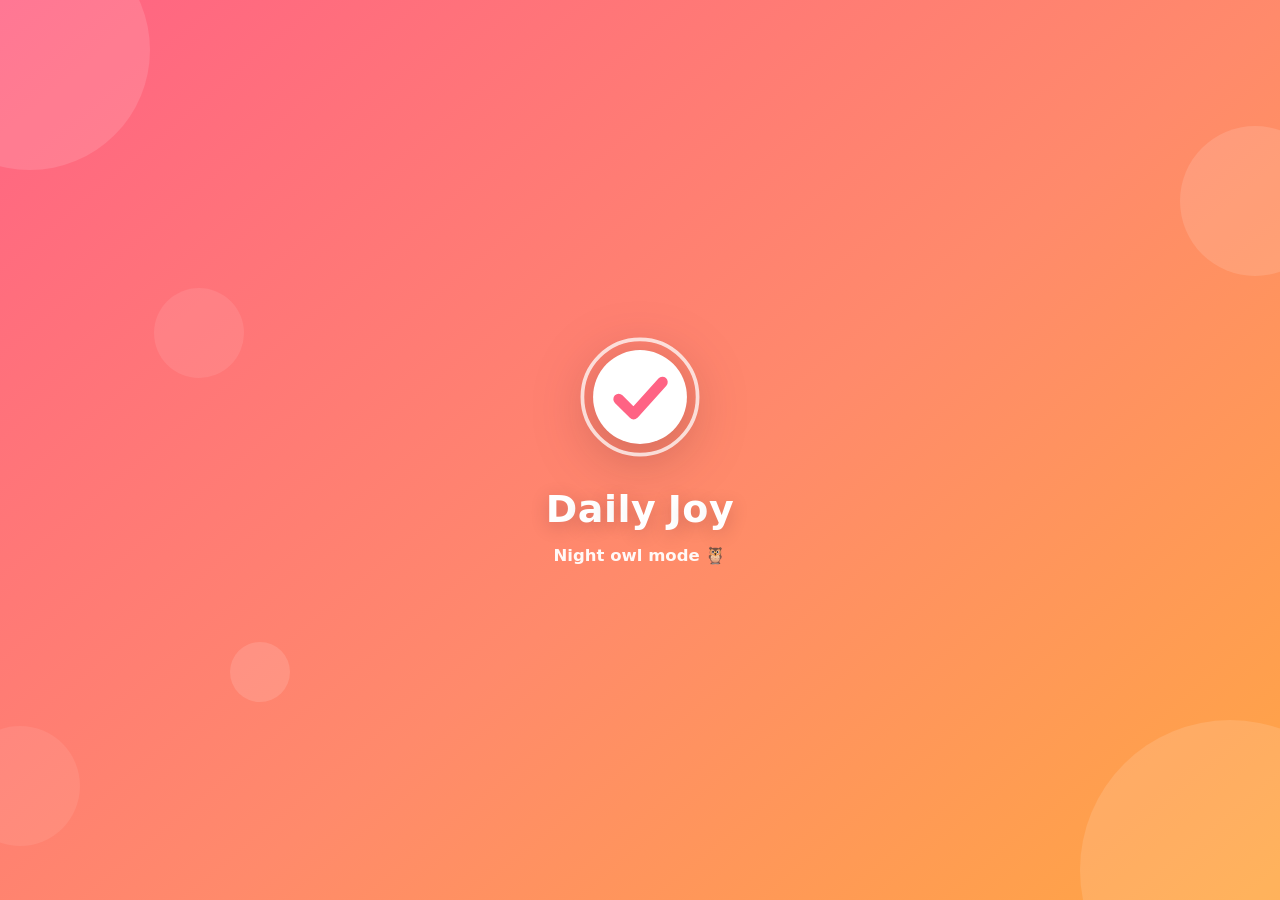
<file: index.html>
<!doctype html>
<html lang="en">
<head>
<meta charset="utf-8">
<meta name="viewport" content="width=device-width, initial-scale=1, maximum-scale=1, user-scalable=no, viewport-fit=cover">
<meta name="theme-color" content="#ff6f7d">
<meta name="apple-mobile-web-app-capable" content="yes">
<meta name="mobile-web-app-capable" content="yes">
<meta name="apple-mobile-web-app-status-bar-style" content="black-translucent">
<meta name="apple-mobile-web-app-title" content="Daily Joy">
<meta name="description" content="A cheerful little planner for your daily tasks.">
<link rel="manifest" href="manifest.webmanifest">
<link rel="apple-touch-icon" href="icons/apple-touch-icon.png">
<link rel="icon" type="image/png" href="icons/icon-192.png">
<link rel="stylesheet" href="styles.css">
<title>Daily Joy</title>
<script>
  // Apply the saved theme before anything paints (no flash of the wrong theme).
  (function () {
    var t = null;
    try { t = localStorage.getItem('dailyjoy.theme'); } catch (e) {}
    if (t !== 'light' && t !== 'dark') t = matchMedia('(prefers-color-scheme: dark)').matches ? 'dark' : 'light';
    document.documentElement.dataset.theme = t;
  })();
</script>
</head>
<body>
<div id="splash" class="splash" aria-hidden="true">
  <div class="sp-bubbles"><i></i><i></i><i></i><i></i><i></i><i></i></div>
  <div class="sp-float">
    <span style="--x:8%;--d:.1s;--r:-25deg">✨</span><span style="--x:24%;--d:.5s;--r:20deg">🎈</span>
    <span style="--x:42%;--d:.25s;--r:-15deg">⭐</span><span style="--x:60%;--d:.65s;--r:25deg">🎊</span>
    <span style="--x:76%;--d:.15s;--r:-20deg">💖</span><span style="--x:90%;--d:.45s;--r:15deg">🎉</span>
  </div>
  <div class="sp-center">
    <div class="sp-logo">
      <div class="sp-burst">
        <i style="--a:0deg;--c:#fff"></i><i style="--a:36deg;--c:#ffe066"></i><i style="--a:72deg;--c:#7cf3c8"></i>
        <i style="--a:108deg;--c:#9ad8ff"></i><i style="--a:144deg;--c:#ffd1e8"></i><i style="--a:180deg;--c:#fff"></i>
        <i style="--a:216deg;--c:#ffe066"></i><i style="--a:252deg;--c:#7cf3c8"></i><i style="--a:288deg;--c:#9ad8ff"></i>
        <i style="--a:324deg;--c:#ffd1e8"></i>
      </div>
      <svg viewBox="-10 -10 120 120">
        <circle class="sp-ring" cx="50" cy="50" r="54"/>
        <circle class="sp-disc" cx="50" cy="50" r="44"/>
        <path class="sp-check" d="M30 52 l14 14 l27 -30"/>
      </svg>
    </div>
    <div class="sp-name"><span style="--i:0">D</span><span style="--i:1">a</span><span style="--i:2">i</span><span style="--i:3">l</span><span style="--i:4">y</span><span class="sp-gap"></span><span style="--i:6">J</span><span style="--i:7">o</span><span style="--i:8">y</span></div>
    <div class="sp-tag" id="spTag">Let’s make today awesome ✨</div>
  </div>
</div>
<script>
  // A greeting that fits the time of day, then a safety net in case app.js never loads.
  (function () {
    var h = new Date().getHours(), lines;
    if (h < 5) lines = ['Night owl mode 🦉', 'Small steps, big joy 🌙'];
    else if (h < 12) lines = ['Rise and shine! ☀️', 'Good morning, superstar 🌟', 'Fresh day, fresh wins 🌱'];
    else if (h < 17) lines = ['Keep the good vibes going 🌤', 'You’re on a roll! 🚀', 'Halfway to awesome 💪'];
    else if (h < 21) lines = ['Let’s finish strong 🌆', 'Evening wins count too ✨'];
    else lines = ['Winding down with a smile 🌙', 'Small steps, big joy 💖'];
    var el = document.getElementById('spTag'); if (el) el.textContent = lines[Math.floor(Math.random() * lines.length)];
    setTimeout(function () { var s = document.getElementById('splash'); if (s) s.remove(); }, 5000);
  })();
</script>
<div class="app" id="app">
  <header class="hero">
    <div class="topbar">
      <div class="brand"><span class="logo" aria-hidden="true">✓</span>Daily Joy</div>
      <div class="top-actions">
        <button type="button" id="themeBtn" class="icon-btn" aria-label="Switch theme"></button>
        <button type="button" id="menuBtn" class="icon-btn" aria-label="More options">•••</button>
      </div>
    </div>

    <div class="hero-main">
      <div class="hero-text">
        <div id="greet" class="greet"></div>
        <h1 id="title"></h1>
        <div id="sub" class="sub"></div>
        <div id="streak" class="streak" hidden></div>
      </div>
      <div class="ring" aria-hidden="true">
        <svg viewBox="0 0 84 84" width="84" height="84">
          <circle class="track" cx="42" cy="42" r="35" fill="none" stroke-width="8"/>
          <circle id="ringBar" class="bar" cx="42" cy="42" r="35" fill="none" stroke-width="8" stroke-linecap="round"/>
        </svg>
        <div id="ringLabel" class="ring-label"></div>
      </div>
    </div>

    <nav class="week" aria-label="Choose a day">
      <button type="button" id="prevWeek" class="week-arrow" aria-label="Previous week">‹</button>
      <div id="days" class="days"></div>
      <button type="button" id="nextWeek" class="week-arrow" aria-label="Next week">›</button>
    </nav>
  </header>

  <main id="main">
    <div id="installHint" class="hint" hidden>
      <span class="hint-emoji">📲</span>
      <div class="hint-text"><b>Put Daily Joy on your Home Screen</b><br>Tap <b>Share</b> <span class="share-ico">⬆︎</span> then <b>Add to Home Screen</b>.</div>
      <button type="button" id="hintClose" class="hint-close" aria-label="Dismiss">✕</button>
    </div>

    <form id="addForm" class="add-card" autocomplete="off">
      <div class="add-row">
        <span class="spark" aria-hidden="true">✨</span>
        <input id="newTitle" type="text" placeholder="Add a task… “Gym at 6pm”" enterkeyhint="done" aria-label="New task">
        <button type="button" id="micBtn" class="mic-btn" aria-label="Add by voice">🎤</button>
        <button type="submit" class="add-btn" aria-label="Add task">+</button>
      </div>
      <div class="add-chips">
        <button type="button" id="catChip" class="chip"></button>
        <button type="button" id="prioChip" class="chip"></button>
        <button type="button" id="repChip" class="chip"></button>
        <label class="chip" id="timeChip"><span id="timeLabel"></span><input type="time" id="newTime" class="native-overlay" aria-label="Time"></label>
        <button type="button" id="timeClear" class="chip chip-x" aria-label="Clear time" hidden>✕</button>
      </div>
    </form>

    <div id="banner" class="banner" hidden>
      <span id="bannerText"></span>
      <button type="button" id="bannerBtn" class="btn primary small">Bring to today ☀️</button>
    </div>

    <div class="filters" role="tablist">
      <button type="button" data-f="all" role="tab">All<span class="n" id="nAll"></span></button>
      <button type="button" data-f="todo" role="tab">To do<span class="n" id="nTodo"></span></button>
      <button type="button" data-f="done" role="tab">Done<span class="n" id="nDone"></span></button>
    </div>
    <div id="cats" class="cats"></div>

    <section id="list" class="list" aria-live="polite"></section>
    <div id="empty" class="empty" hidden></div>

    <div class="quote">
      <div class="quote-h">💡 Daily spark</div>
      <div id="quote"></div>
    </div>
  </main>
</div>

<button type="button" id="fabMic" class="fab-mic show" aria-label="Add by voice">🎤</button>
<div id="toast" class="toast" role="status"></div>
<div id="offlineBar" class="update-bar offline-bar" role="status" hidden><span>📶 <b>No internet connection.</b> To use Smart add and for a better experience, connect to Wi-Fi or cellular data.</span><button type="button" id="offlineClose" class="hint-close" aria-label="Dismiss">✕</button></div>
<div id="updateBar" class="update-bar" role="status" hidden><span>✨ A new version is ready</span><button type="button" id="updateBtn" class="btn primary small">Refresh</button></div>
<canvas id="fx" aria-hidden="true"></canvas>
<div id="alarm" class="alarm" role="alertdialog" aria-live="assertive" hidden></div>
<div id="backdrop" class="backdrop" hidden></div>
<div id="sheet" class="sheet" role="dialog" aria-modal="true" hidden></div>
<input type="file" id="importFile" accept=".json,application/json" hidden>

<script src="app.js"></script>
</body>
</html>
</file>
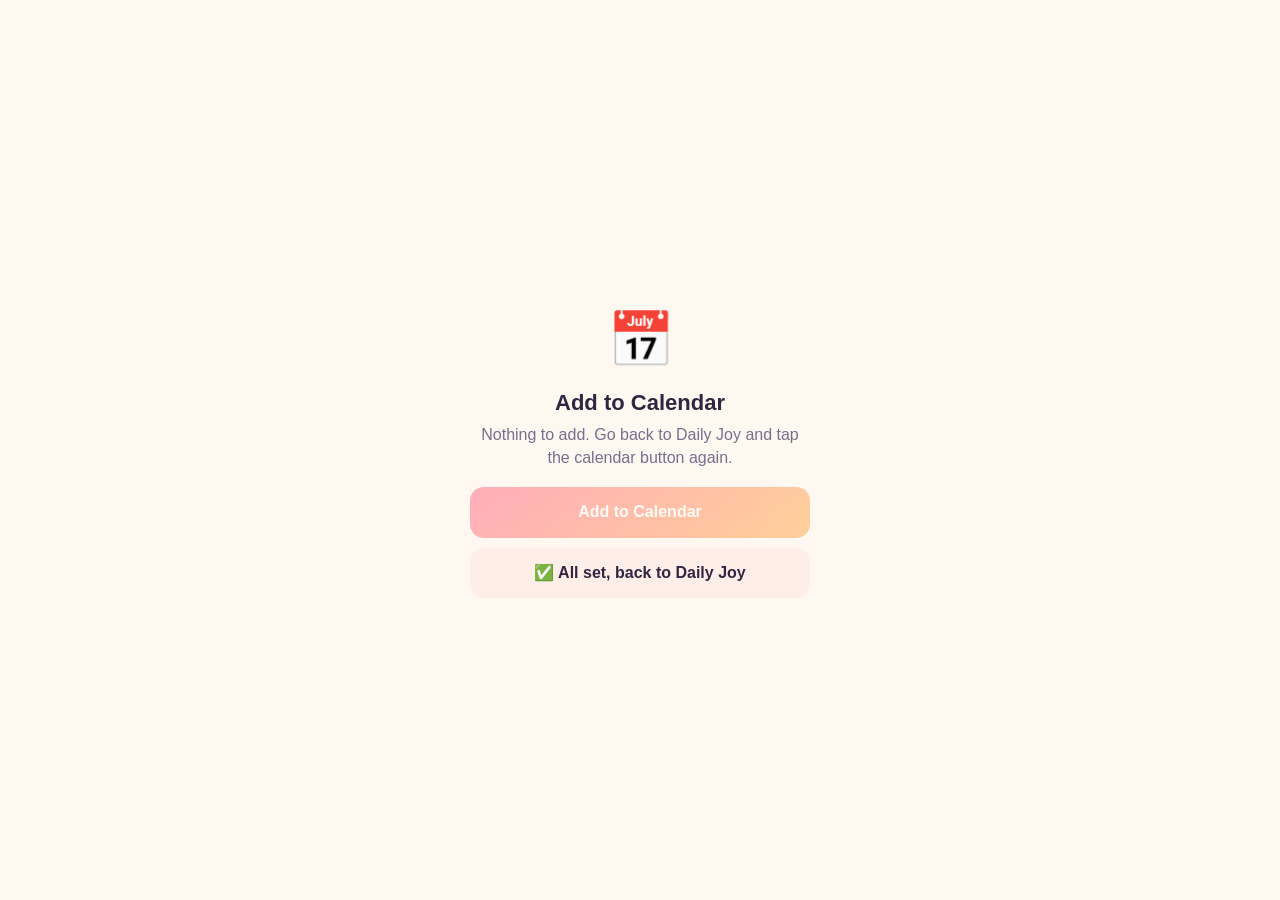
<file: cal.html>
<!doctype html>
<html lang="en">
<head>
<meta charset="utf-8">
<meta name="viewport" content="width=device-width, initial-scale=1">
<title>Add to Calendar · Daily Joy</title>
<style>
  html, body { background: #fff8f0; color: #312642; }
  body { margin: 0; min-height: 100vh; display: flex; align-items: center; justify-content: center; text-align: center;
         font: 16px/1.4 -apple-system, BlinkMacSystemFont, "Segoe UI", sans-serif; padding: 24px; box-sizing: border-box; }
  .card { max-width: 340px; width: 100%; }
  .big { font-size: 54px; }
  h1 { font-size: 22px; margin: 10px 0 6px; }
  p { color: #7a6e8e; margin: 0 0 18px; }
  button { font: inherit; font-weight: 800; color: #fff; border: 0; border-radius: 14px; padding: 14px 22px; width: 100%;
           background: linear-gradient(140deg, #ff6384, #ffa743); }
  button:disabled { opacity: .5; }
  button.ghost { background: transparent; color: #7a6e8e; border: 1.5px solid #e6d8cc; }
  button.close { margin-top: 10px; background: #ffede8; color: #312642; }
  [hidden] { display: none !important; }
  @media (prefers-color-scheme: dark) { html, body { background: #151322; color: #f1edfb; } p { color: #aaa2c6; } }
</style>
</head>
<body>
<div class="card">
  <div class="big" id="big">📅</div>
  <h1 id="h">Add to Calendar</h1>
  <p id="p">Tap the button below to add this reminder.</p>
  <button type="button" id="go">Add to Calendar</button>
  <button type="button" id="close" class="close">✅ All set, back to Daily Joy</button>
</div>
<script>
/* Daily Joy opens this page in Safari (the Home Screen app can't hand a calendar file to Safari itself).
   The event travels in the address: cal.html#d=<calendar text>. The button is shown straight away,
   and the calendar file only opens when you tap it. */
(function () {
  var p = document.getElementById('p'), go = document.getElementById('go');
  var m = /[#&]d=([^&]*)/.exec(location.hash), ics = '';
  try { ics = m ? decodeURIComponent(m[1]) : ''; } catch (e) {}
  if (ics.indexOf('BEGIN:VCALENDAR') !== 0) {
    p.textContent = 'Nothing to add. Go back to Daily Joy and tap the calendar button again.';
    go.disabled = true;
    return;
  }

  // Helper that serves the file with the right type (installed by Daily Joy on first use).
  if ('serviceWorker' in navigator) navigator.serviceWorker.register('sw.js').catch(function () {});

  // Remember the tap across a reload (iOS often reloads this page after the Calendar screen closes).
  var KEY = 'dailyjoy.calTapped';
  function wasTapped() { try { return sessionStorage.getItem(KEY) === location.hash; } catch (e) { return false; } }
  function showDone() {
    document.getElementById('h').textContent = 'All set! ✅';
    document.getElementById('big').textContent = '🎉';
    p.textContent = 'If you tapped Add, the reminder is in your Calendar. Tap the button below to go back.';
    go.textContent = 'Add it again'; go.className = 'ghost';
    var c = document.getElementById('close');
    c.parentNode.insertBefore(c, go); // put "All set" first
  }
  function back() { if (wasTapped()) showDone(); }
  document.addEventListener('visibilitychange', function () { if (!document.hidden) back(); });
  window.addEventListener('pageshow', back);
  back();

  document.getElementById('close').onclick = function () {
    try { sessionStorage.removeItem(KEY); } catch (e) {}
    window.close(); // works when this page was opened as its own window
    // If it's still here, go back to the app's main screen in this same view.
    setTimeout(function () { location.replace('./'); }, 250);
  };

  go.onclick = function () {
    try { sessionStorage.setItem(KEY, location.hash); } catch (e) {}
    if (navigator.serviceWorker && navigator.serviceWorker.controller) {
      location.href = 'reminder.ics?d=' + encodeURIComponent(ics);
    } else {
      // Helper not active yet: open the file directly as a calendar attachment.
      location.href = URL.createObjectURL(new Blob([ics], { type: 'text/calendar' }));
    }
  };
})();
</script>
</body>
</html>
</file>
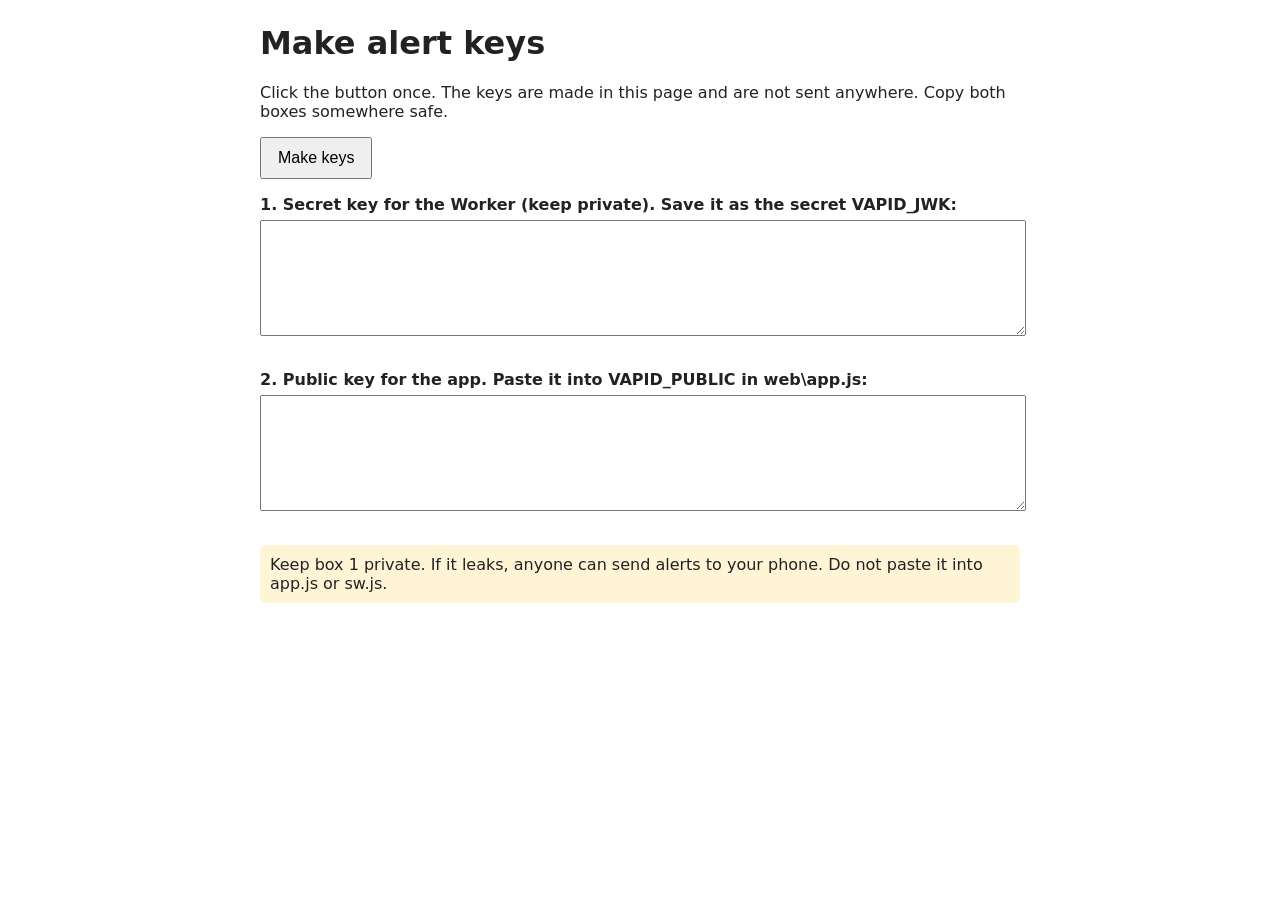
<file: push-server/make-keys.html>
<!doctype html>
<html lang="en">
<head>
<meta charset="utf-8">
<meta name="viewport" content="width=device-width, initial-scale=1">
<title>Daily Joy - make alert keys</title>
<style>
  body { font-family: system-ui, Segoe UI, sans-serif; max-width: 760px; margin: 24px auto; padding: 0 16px; color: #222; }
  button { padding: 10px 16px; font-size: 16px; cursor: pointer; }
  textarea { width: 100%; height: 110px; font-family: Consolas, monospace; font-size: 13px; margin: 6px 0 14px; }
  label { font-weight: 600; }
  .warn { background: #fff4d6; padding: 10px; border-radius: 6px; }
</style>
</head>
<body>
<h1>Make alert keys</h1>
<p>Click the button once. The keys are made in this page and are not sent anywhere. Copy both boxes somewhere safe.</p>
<button id="make">Make keys</button>

<p><label>1. Secret key for the Worker (keep private). Save it as the secret <b>VAPID_JWK</b>:</label>
<textarea id="priv" readonly></textarea></p>

<p><label>2. Public key for the app. Paste it into <b>VAPID_PUBLIC</b> in web\app.js:</label>
<textarea id="pub" readonly></textarea></p>

<p class="warn">Keep box 1 private. If it leaks, anyone can send alerts to your phone. Do not paste it into app.js or sw.js.</p>

<script>
document.getElementById('make').onclick = async function () {
  const kp = await crypto.subtle.generateKey({ name: 'ECDSA', namedCurve: 'P-256' }, true, ['sign', 'verify']);
  const jwk = await crypto.subtle.exportKey('jwk', kp.privateKey);
  const raw = new Uint8Array(await crypto.subtle.exportKey('raw', kp.publicKey)); // 04 || x || y
  const b64u = function (bytes) { let s = ''; for (const b of bytes) s += String.fromCharCode(b); return btoa(s).replace(/\+/g, '-').replace(/\//g, '_').replace(/=+$/, ''); };
  document.getElementById('priv').value = JSON.stringify({ kty: jwk.kty, crv: jwk.crv, x: jwk.x, y: jwk.y, d: jwk.d });
  document.getElementById('pub').value = b64u(raw);
};
</script>
</body>
</html>
</file>
<file: styles.css>
/* Daily Joy — mobile-first styles. Palettes match the desktop app. */
:root {
  --bg: #fff8f0;
  --card: #ffffff;
  --card-2: #fffaf6;
  --text: #312642;
  --sub: #7a6e8e;
  --faint: #bab0c4;
  --border: #f3e5dc;
  --accent: #ff6384;
  --accent2: #ffa743;
  --soft: #ffede8;
  --banner-bg: #fff1cc;
  --banner-fg: #8c5a00;
  --success: #22c55e;
  --danger: #ef4444;
  --hero: linear-gradient(140deg, #ff6384 0%, #ff8a6b 55%, #ffa743 100%);
  --hero-text: #ffffff;
  --shadow: 0 6px 20px rgba(120, 60, 40, .08);
  --shadow-lg: 0 18px 50px rgba(80, 30, 30, .22);
  --radius: 18px;
  color-scheme: light;
}
html[data-theme="dark"] {
  --bg: #151322;
  --card: #26223a;
  --card-2: #2e2a46;
  --text: #f1edfb;
  --sub: #aaa2c6;
  --faint: #6a6388;
  --border: #353050;
  --accent: #ff79a3;
  --accent2: #b08cff;
  --soft: #322c4c;
  --banner-bg: #403216;
  --banner-fg: #ffd36e;
  --success: #34d399;
  --danger: #f87171;
  --hero: linear-gradient(140deg, #3a2160 0%, #5b2a6e 50%, #8a3a6e 100%);
  --hero-text: #f8f4ff;
  --shadow: 0 6px 20px rgba(0, 0, 0, .25);
  --shadow-lg: 0 18px 50px rgba(0, 0, 0, .5);
  color-scheme: dark;
}

* { box-sizing: border-box; -webkit-tap-highlight-color: transparent; }
[hidden] { display: none !important; }
html, body { margin: 0; padding: 0; }
html { overscroll-behavior: none; touch-action: pan-x pan-y; }   /* scrolling only: no pinch zoom, no double-tap zoom */
/* hide the scroll bar everywhere (scrolling still works) */
html, body, * { scrollbar-width: none; -ms-overflow-style: none; }
*::-webkit-scrollbar { display: none; width: 0; height: 0; background: transparent; }
body {
  background: var(--bg);
  color: var(--text);
  font: 16px/1.4 -apple-system, BlinkMacSystemFont, "SF Pro Rounded", "Segoe UI", system-ui, Roboto, sans-serif;
  -webkit-font-smoothing: antialiased;
  min-height: 100vh;
  min-height: 100dvh;
  overscroll-behavior-y: none;
  -webkit-touch-callout: none;   /* no long-press callout */
  -webkit-user-select: none;
  user-select: none;
  touch-action: pan-x pan-y;     /* no pinch zoom and no double-tap zoom */
}
button, input, textarea, select { font: inherit; color: inherit; }
input, textarea, .field { -webkit-user-select: text; user-select: text; }
button { cursor: pointer; border: 0; background: none; padding: 0; }

.app { max-width: 560px; margin: 0 auto; padding-bottom: calc(96px + env(safe-area-inset-bottom)); }

/* ---------- Hero ---------- */
.hero {
  background: var(--hero);
  color: var(--hero-text);
  padding: calc(10px + env(safe-area-inset-top)) 18px 16px;
  border-radius: 0 0 30px 30px;
  box-shadow: var(--shadow);
  position: relative;
  overflow: hidden;
}
.hero::after { /* soft decorative bubbles */
  content: ""; position: absolute; inset: 0; pointer-events: none;
  background:
    radial-gradient(circle at 88% 8%, rgba(255,255,255,.22) 0 46px, transparent 47px),
    radial-gradient(circle at 8% 92%, rgba(255,255,255,.12) 0 60px, transparent 61px);
}
.topbar { display: flex; align-items: center; justify-content: space-between; height: 44px; position: relative; z-index: 1; }
.brand { display: flex; align-items: center; gap: 8px; font-weight: 800; font-size: 18px; letter-spacing: .2px; }
.logo {
  width: 28px; height: 28px; border-radius: 50%;
  display: grid; place-items: center;
  background: rgba(255,255,255,.95); color: #ff6384; font-size: 16px; font-weight: 900;
}
html[data-theme="dark"] .logo { color: #b05cc0; }
.top-actions { display: flex; gap: 8px; }
.icon-btn {
  width: 40px; height: 40px; border-radius: 50%;
  background: rgba(255,255,255,.2); color: var(--hero-text);
  font-size: 17px; font-weight: 800; letter-spacing: -1px;
  display: grid; place-items: center;
  transition: transform .15s, background .15s;
}
.icon-btn:active { transform: scale(.9); background: rgba(255,255,255,.32); }

.hero-main { display: flex; align-items: center; gap: 14px; margin-top: 8px; position: relative; z-index: 1; }
.hero-text { flex: 1; min-width: 0; }
.greet { font-size: 14px; font-weight: 600; opacity: .92; }
.hero h1 { margin: 2px 0 4px; font-size: 30px; line-height: 1.1; font-weight: 850; letter-spacing: -.4px; }
.sub { font-size: 14px; opacity: .92; }

.ring { position: relative; width: 84px; height: 84px; flex: none; }
.ring svg { transform: rotate(-90deg); display: block; }
.ring .track { stroke: rgba(255,255,255,.28); }
.ring .bar { stroke: #fff; transition: stroke-dashoffset .6s cubic-bezier(.3,1.3,.5,1); }
.ring-label { position: absolute; inset: 0; display: grid; place-items: center; font-weight: 800; font-size: 18px; }

.week { display: flex; align-items: center; gap: 4px; margin-top: 14px; position: relative; z-index: 1; }
.week-arrow {
  width: 28px; height: 56px; flex: none; color: var(--hero-text);
  font-size: 26px; font-weight: 700; opacity: .85; border-radius: 12px;
}
.week-arrow:active { background: rgba(255,255,255,.18); }
.days { flex: 1; display: grid; grid-template-columns: repeat(7, 1fr); gap: 4px; }
.day {
  height: 60px; border-radius: 16px; color: var(--hero-text);
  display: flex; flex-direction: column; align-items: center; justify-content: center; gap: 1px;
  position: relative; transition: background .15s, transform .15s;
}
.day:active { transform: scale(.94); }
.day .dw { font-size: 11px; font-weight: 700; opacity: .85; text-transform: uppercase; letter-spacing: .4px; }
.day .dn { font-size: 18px; font-weight: 800; }
.day .dot { position: absolute; bottom: 6px; width: 5px; height: 5px; border-radius: 50%; background: currentColor; opacity: .9; }
.day .dot.done { background: #b9ffcf; }
.day.today:not(.sel) { background: rgba(255,255,255,.16); }
.day.sel { background: #fff; color: #ff6384; box-shadow: 0 6px 16px rgba(0,0,0,.14); }
html[data-theme="dark"] .day.sel { background: var(--text); color: #6b3a8f; }
.day.sel .dot { background: currentColor; }

/* ---------- Main ---------- */
main { padding: 0 14px; }

.hint {
  display: flex; align-items: center; gap: 12px;
  margin: 14px 0 0; padding: 12px 14px;
  background: var(--card); border: 1px dashed var(--accent); border-radius: var(--radius);
  font-size: 14px; color: var(--sub); box-shadow: var(--shadow);
}
.hint b { color: var(--text); }
.hint-emoji { font-size: 26px; }
.hint-text { flex: 1; }
.share-ico { display: inline-block; padding: 0 4px; border: 1.5px solid var(--sub); border-radius: 5px; font-size: 11px; line-height: 15px; }
.hint-close { width: 30px; height: 30px; border-radius: 50%; color: var(--sub); background: var(--soft); flex: none; }

.add-card {
  margin: 14px 0 0; padding: 10px 10px 10px 14px;
  background: var(--card); border-radius: 22px;
  box-shadow: var(--shadow); border: 1px solid var(--border);
}
.add-row { display: flex; align-items: center; gap: 8px; }
.spark { font-size: 18px; }
#newTitle {
  flex: 1; min-width: 0; border: 0; outline: 0; background: transparent;
  font-size: 17px; padding: 10px 0;
}
#newTitle::placeholder { color: var(--faint); }
.add-btn {
  width: 44px; height: 44px; border-radius: 50%; flex: none;
  background: linear-gradient(140deg, var(--accent), var(--accent2)); color: #fff;
  font-size: 28px; font-weight: 500; line-height: 1;
  box-shadow: 0 6px 16px color-mix(in srgb, var(--accent) 40%, transparent);
  transition: transform .15s;
}
.add-btn:active { transform: scale(.88) rotate(90deg); }
.mic-btn {
  width: 40px; height: 40px; border-radius: 50%; flex: none; font-size: 18px; line-height: 1;
  background: var(--soft); color: var(--text); transition: transform .15s, background .2s;
}
.mic-btn:active { transform: scale(.88); }
/* Floating mic: shown only once the add-box mic has scrolled out of view. */
.fab-mic {
  position: fixed; right: calc(18px + env(safe-area-inset-right)); bottom: calc(22px + env(safe-area-inset-bottom)); z-index: 38;
  width: 58px; height: 58px; border-radius: 50%; font-size: 24px; line-height: 1;
  background: var(--card); color: var(--text); box-shadow: var(--shadow-lg);
  opacity: 0; transform: scale(.8); pointer-events: none;
  transition: opacity .2s, transform .2s, background .2s;
}
.fab-mic.show { opacity: 1; transform: scale(1); pointer-events: auto; }
.fab-mic:active { transform: scale(.9); }
.fab-mic.listening { background: var(--accent); color: #fff; animation: mic-pulse 1.1s ease-in-out infinite; }
body:has(#sheet:not([hidden])) .fab-mic, body:has(#alarm:not([hidden])) .fab-mic { opacity: 0; pointer-events: none; }
.mic-btn.listening { background: var(--accent); color: #fff; animation: mic-pulse 1.1s ease-in-out infinite; }
@keyframes mic-pulse {
  0%, 100% { box-shadow: 0 0 0 0 color-mix(in srgb, var(--accent) 55%, transparent); }
  50% { box-shadow: 0 0 0 10px transparent; }
}
.add-chips { display: flex; flex-wrap: wrap; gap: 6px; margin-top: 6px; }
.chip {
  position: relative; display: inline-flex; align-items: center; gap: 5px;
  height: 32px; padding: 0 12px; border-radius: 999px;
  background: var(--soft); color: var(--text); font-size: 13.5px; font-weight: 650;
  white-space: nowrap; cursor: pointer; transition: transform .12s;
}
.chip:active { transform: scale(.94); }
.chip.on { background: var(--accent); color: #fff; }
.chip-x { width: 32px; padding: 0; justify-content: center; color: var(--sub); }
.chip .sw { width: 9px; height: 9px; border-radius: 50%; }
/* The real <input type=time> sits invisibly on top so iOS shows its wheel picker. */
.native-overlay {
  position: absolute; inset: 0; width: 100%; height: 100%;
  opacity: 0; border: 0; margin: 0; padding: 0; cursor: pointer;
  -webkit-appearance: none; appearance: none;
}

.banner {
  display: flex; align-items: center; gap: 10px; justify-content: space-between;
  margin: 12px 0 0; padding: 10px 10px 10px 14px; border-radius: 16px;
  background: var(--banner-bg); color: var(--banner-fg); font-size: 14px; font-weight: 650;
}
.btn {
  height: 44px; padding: 0 18px; border-radius: 14px; font-weight: 750; font-size: 15px;
  transition: transform .12s, filter .12s; white-space: nowrap;
}
.btn:active { transform: scale(.96); }
.btn.small { height: 34px; padding: 0 12px; font-size: 13px; border-radius: 11px; }
.btn.primary { background: linear-gradient(140deg, var(--accent), var(--accent2)); color: #fff; }
.btn.soft { background: var(--soft); color: var(--text); }
.btn.ghost { color: var(--sub); }
.btn.danger { background: color-mix(in srgb, var(--danger) 14%, transparent); color: var(--danger); }

.filters {
  display: grid; grid-template-columns: repeat(3, 1fr); gap: 4px;
  margin: 16px 0 0; padding: 4px; border-radius: 14px; background: var(--soft);
}
.filters button {
  height: 36px; border-radius: 11px; font-size: 14px; font-weight: 700; color: var(--sub);
  display: flex; align-items: center; justify-content: center; gap: 6px;
  transition: background .15s, color .15s;
}
.filters button.on { background: var(--card); color: var(--text); box-shadow: 0 2px 8px rgba(0,0,0,.08); }
.filters .n {
  min-width: 20px; height: 20px; padding: 0 6px; border-radius: 10px; font-size: 11.5px;
  display: inline-grid; place-items: center; background: var(--border); color: var(--sub);
}
.filters button.on .n { background: var(--accent); color: #fff; }

.cats {
  display: flex; gap: 6px; overflow-x: auto; margin: 10px -14px 0; padding: 2px 14px 4px;
  scrollbar-width: none; -webkit-overflow-scrolling: touch;
}
.cats::-webkit-scrollbar { display: none; }
.pill {
  flex: none; display: inline-flex; align-items: center; gap: 6px; height: 34px; padding: 0 12px;
  border-radius: 999px; font-size: 13.5px; font-weight: 650; color: var(--sub);
  background: var(--card); border: 1.5px solid var(--border);
}
.pill .c { font-size: 11.5px; opacity: .8; }
.pill.on { color: #fff; border-color: transparent; background: var(--pc, var(--accent)); }

/* ---------- Task cards ---------- */
.list { display: flex; flex-direction: column; gap: 10px; margin-top: 12px; }
.list.slide-r { animation: slide-r .3s cubic-bezier(.25,1,.4,1) both; }
.list.slide-l { animation: slide-l .3s cubic-bezier(.25,1,.4,1) both; }
@keyframes slide-r { from { opacity: 0; transform: translateX(28px); } }
@keyframes slide-l { from { opacity: 0; transform: translateX(-28px); } }
.section-h { font-size: 12.5px; font-weight: 800; color: var(--sub); text-transform: uppercase; letter-spacing: .7px; margin: 6px 4px -2px; }
.task {
  position: relative; display: flex; align-items: flex-start; gap: 12px;
  padding: 14px 14px 14px 18px; border-radius: var(--radius);
  background: var(--card); box-shadow: var(--shadow); border: 1px solid var(--border);
  overflow: hidden; animation: pop .35s cubic-bezier(.3,1.4,.5,1) both;
}
.task::before { content: ""; position: absolute; left: 0; top: 0; bottom: 0; width: 6px; background: var(--cc); }
.task:active { background: var(--card-2); }
.task { touch-action: pan-y; }
.task[data-swipe]::after {
  position: absolute; top: 0; bottom: 0; display: flex; align-items: center; padding: 0 16px;
  font-weight: 800; font-size: 14px; color: #fff; z-index: 2;
}
.task[data-swipe="hint"]::after { content: "↔"; right: 0; left: 0; justify-content: center; color: var(--sub); background: color-mix(in srgb, var(--card) 70%, transparent); }
.task[data-swipe="done"]::after { content: "✅ Done"; left: 0; right: 0; justify-content: flex-end; background: var(--success); }
.task[data-swipe="undo"]::after { content: "↩️ Back to to-do"; left: 0; right: 0; justify-content: flex-end; background: var(--accent2); }
.task[data-swipe="pin"]::after { content: "📌 Pin to top"; left: 0; right: 0; justify-content: flex-start; background: var(--accent); }
.task[data-swipe="unpin"]::after { content: "📌 Unpin"; left: 0; right: 0; justify-content: flex-start; background: var(--accent2); }
.task.nope { animation: nope .55s ease; }
@keyframes nope { 0%, 100% { transform: translateX(0); } 15% { transform: translateX(-12px) rotate(-1deg); } 35% { transform: translateX(10px) rotate(1deg); } 55% { transform: translateX(-7px); } 75% { transform: translateX(4px); } }
.task.done { opacity: .62; }
.task.done .t-title { text-decoration: line-through; color: var(--sub); }
.task.removing { animation: out .25s ease forwards; }
@keyframes pop { from { opacity: 0; transform: translateY(8px) scale(.97); } }
@keyframes out { to { opacity: 0; transform: translateX(40px) scale(.95); } }

.check {
  width: 30px; height: 30px; border-radius: 50%; flex: none; margin-top: 1px;
  border: 2.5px solid var(--faint); display: grid; place-items: center;
  color: transparent; font-size: 16px; font-weight: 900; transition: all .2s;
}
.check::after { content: "✓"; }
.task.done .check { background: var(--success); border-color: var(--success); color: #fff; }
.check.bump { animation: bump .45s cubic-bezier(.3,1.8,.5,1); }
@keyframes bump { 40% { transform: scale(1.3); } }

.t-body { flex: 1; min-width: 0; }
.t-title { font-size: 16.5px; font-weight: 650; word-wrap: break-word; }
.t-notes { font-size: 13.5px; color: var(--sub); margin-top: 2px; white-space: nowrap; overflow: hidden; text-overflow: ellipsis; }
.t-meta { display: flex; flex-wrap: wrap; gap: 5px; margin-top: 7px; }
.tag {
  display: inline-flex; align-items: center; gap: 4px; height: 24px; padding: 0 9px;
  border-radius: 999px; font-size: 12px; font-weight: 700;
  background: color-mix(in srgb, var(--tc) 14%, transparent); color: var(--tc);
}
html[data-theme="dark"] .tag { background: color-mix(in srgb, var(--tc) 22%, transparent); color: color-mix(in srgb, var(--tc) 70%, white); }
.tag.late { --tc: var(--danger); }
.badge {
  width: 38px; height: 38px; border-radius: 12px; flex: none; display: grid; place-items: center; font-size: 19px;
  background: color-mix(in srgb, var(--cc) 15%, transparent);
}

.empty { text-align: center; padding: 34px 20px 20px; color: var(--sub); }
.empty .e-emoji { font-size: 54px; animation: float 3s ease-in-out infinite; }
.empty .e-title { font-size: 19px; font-weight: 800; color: var(--text); margin-top: 6px; }
.empty .e-sub { font-size: 14.5px; margin-top: 4px; }
@keyframes float { 50% { transform: translateY(-8px); } }

.quote {
  margin: 22px 0 0; padding: 14px 16px; border-radius: var(--radius);
  background: var(--soft); color: var(--text); font-size: 14.5px; font-style: italic;
}
.quote-h { font-style: normal; font-weight: 800; font-size: 12.5px; color: var(--sub); text-transform: uppercase; letter-spacing: .7px; margin-bottom: 4px; }

/* ---------- Toast ---------- */
.toast {
  position: fixed; left: 50%; bottom: calc(20px + env(safe-area-inset-bottom));
  transform: translate(-50%, 140%); opacity: 0; z-index: 40;
  display: flex; align-items: center; gap: 12px;
  max-width: calc(100% - 28px); padding: 12px 12px 12px 18px; border-radius: 16px;
  background: #2b2140; color: #fff; font-weight: 650; font-size: 14.5px;
  box-shadow: var(--shadow-lg); transition: transform .3s cubic-bezier(.3,1.3,.5,1), opacity .2s;
  pointer-events: none;
}
html[data-theme="dark"] .toast { background: #f1edfb; color: #231d36; }
.toast.show { transform: translate(-50%, 0); opacity: 1; pointer-events: auto; }
.toast button { color: var(--accent2); font-weight: 800; padding: 6px 8px; border-radius: 10px; }
html[data-theme="dark"] .toast button { color: #c2185b; }
.toast:not(:has(button)) { padding-right: 18px; }

#fx { position: fixed; inset: 0; width: 100%; height: 100%; pointer-events: none; z-index: 60; }

/* ---------- Bottom sheet ---------- */
.backdrop {
  position: fixed; inset: 0; z-index: 50; background: rgba(20, 10, 30, .42);
  opacity: 0; transition: opacity .25s;
}
.backdrop.show { opacity: 1; }
.sheet {
  position: fixed; left: 0; right: 0; bottom: 0; z-index: 51;
  max-width: 560px; margin: 0 auto; max-height: 92vh; max-height: 92dvh; overflow-y: auto;
  background: var(--card); color: var(--text);
  border-radius: 26px 26px 0 0; box-shadow: var(--shadow-lg);
  padding: 8px 18px calc(18px + env(safe-area-inset-bottom));
  transform: translateY(105%); transition: transform .32s cubic-bezier(.25,1.1,.4,1);
  overscroll-behavior: contain;
}
.sheet.show { transform: translateY(0); }
.grab { width: 40px; height: 5px; border-radius: 3px; background: var(--border); margin: 2px auto 12px; }
.sheet h2 { margin: 0 0 12px; font-size: 20px; font-weight: 850; }
.sheet h3 { margin: 16px 0 8px; font-size: 12.5px; font-weight: 800; color: var(--sub); text-transform: uppercase; letter-spacing: .7px; }
.opts { display: flex; flex-direction: column; gap: 6px; }
.opt {
  display: flex; align-items: center; gap: 12px; width: 100%; min-height: 50px; padding: 0 14px;
  border-radius: 14px; background: var(--soft); text-align: left; font-weight: 650; font-size: 16px;
}
.opt .oe { font-size: 20px; width: 26px; text-align: center; }
.opt .ol { white-space: nowrap; }
.opt .os { margin-left: auto; color: var(--sub); font-size: 12.5px; font-weight: 600; text-align: right; }
.opt.on { outline: 2.5px solid var(--accent); outline-offset: -2.5px; }
.opt.danger { color: var(--danger); }
/* Smart add confirm sheet */
.sa-row { min-height: 0; padding: 10px 6px 10px 14px; align-items: center; cursor: default; }
.sa-sw { flex: 0 0 auto; width: 6px; align-self: stretch; border-radius: 3px; }
.sa-txt { flex: 1; min-width: 0; display: flex; flex-direction: column; gap: 3px; }
.sa-txt b { font-size: 16px; font-weight: 700; overflow-wrap: anywhere; }
.sa-txt small { color: var(--sub); font-size: 12.5px; font-weight: 600; line-height: 1.35; }
.sa-x { flex: 0 0 auto; width: 34px; height: 34px; border-radius: 50%; color: var(--sub); font-size: 16px; background: transparent; }
.sa-x:active { background: var(--line, rgba(0,0,0,.06)); }
.opt:active { filter: brightness(.96); }

.seg { display: flex; flex-wrap: wrap; gap: 6px; }
.seg button {
  flex: 1 1 auto; min-height: 42px; padding: 0 12px; border-radius: 12px;
  background: var(--soft); font-weight: 700; font-size: 14.5px; white-space: nowrap;
}
.seg button.on { background: var(--sc, var(--accent)); color: #fff; }
.field {
  width: 100%; min-height: 48px; padding: 12px 14px; border-radius: 14px;
  border: 1.5px solid var(--border); background: var(--bg); outline: 0; font-size: 16px;
}
.field:focus { border-color: var(--accent); }
textarea.field { resize: vertical; min-height: 84px; }
.row { display: flex; gap: 8px; align-items: center; }
.row > * { flex: 1; }
.sheet-actions { display: flex; gap: 8px; margin-top: 20px; }
/* First-run welcome: progress dots and step cards */
.wdots { display: flex; justify-content: center; gap: 6px; margin: 0 0 14px; }
.wdots i { width: 7px; height: 7px; border-radius: 50%; background: var(--border); }
.wdots i.on { background: var(--accent, #ff6f7d); width: 20px; border-radius: 4px; }
.wcard { text-align: center; padding: 6px 4px 0; }
.wcard .wemoji { font-size: 46px; line-height: 1; margin-bottom: 10px; }
.wcard h2 { margin-bottom: 8px; }
.wcard p { margin: 0; color: var(--sub); line-height: 1.5; font-size: 15px; }
.sheet .field + .muted { margin-top: 10px; }
.sheet-actions .btn { flex: 1; }
.sheet-actions .btn.danger { flex: 0 0 auto; }
.muted { color: var(--sub); font-size: 13.5px; }
.cal-btn { width: 100%; margin-top: 10px; }
.cal-btn[hidden] { display: none; }

/* ---------- In-app alarm ---------- */
.alarm {
  position: fixed; inset: 0; z-index: 70; display: flex; align-items: center; justify-content: center;
  padding: 24px; background: rgba(20, 10, 30, .55); opacity: 0; transition: opacity .25s;
}
.alarm[hidden] { display: none; }
.alarm.show { opacity: 1; }
.alarm-card {
  width: 100%; max-width: 380px; padding: 26px 22px 20px; border-radius: 28px; text-align: center;
  background: var(--card); color: var(--text); box-shadow: var(--shadow-lg);
  transform: scale(.9); transition: transform .3s cubic-bezier(.25,1.4,.4,1);
}
.alarm.show .alarm-card { transform: scale(1); }
.alarm-bell { font-size: 58px; line-height: 1; display: inline-block; animation: ring 1.2s ease-in-out infinite; transform-origin: 50% 10%; }
@keyframes ring {
  0%, 60%, 100% { transform: rotate(0); }
  10%, 30%, 50% { transform: rotate(-16deg); }
  20%, 40% { transform: rotate(16deg); }
}
.alarm-time { margin-top: 10px; font-size: 15px; font-weight: 800; color: var(--accent); letter-spacing: .5px; }
.alarm-title { margin-top: 4px; font-size: 24px; font-weight: 850; word-wrap: break-word; }
.alarm-notes { margin-top: 6px; color: var(--sub); font-size: 14.5px; }
.alarm-cat {
  display: inline-block; margin-top: 10px; padding: 4px 10px; border-radius: 999px; font-size: 12.5px; font-weight: 700;
  color: var(--tc); background: color-mix(in srgb, var(--tc) 14%, transparent);
}
.alarm-actions { display: flex; flex-direction: column; gap: 8px; margin-top: 20px; }
.alarm-actions .btn { width: 100%; }
.alarm-snooze { display: grid; grid-template-columns: 1fr 1fr; gap: 8px; }
.alarm-snooze .btn { width: 100%; padding-left: 6px; padding-right: 6px; font-size: 14px; white-space: nowrap; }
.alarm-hint { margin-top: 12px; font-size: 13px; font-weight: 700; color: var(--sub); }
.alarm-hint[hidden] { display: none; }
.alarm-nag { margin-top: 12px; font-size: 13px; font-weight: 750; color: var(--accent); }

/* ---------- Streak, recap, Siri steps ---------- */
.streak {
  display: inline-block; margin-top: 8px; padding: 5px 11px; border-radius: 999px;
  background: rgba(255, 255, 255, .24); font-size: 13px; font-weight: 750;
}
.streak[hidden] { display: none; }
.recap { text-align: center; padding: 4px 0; }
.recap-big { font-size: 64px; font-weight: 850; line-height: 1; color: var(--accent); }
.recap-title { margin-top: 8px; font-size: 18px; font-weight: 750; }
.recap-row { display: flex; flex-direction: column; gap: 8px; margin-top: 16px; font-size: 15px; font-weight: 650; }
.recap-row span { background: var(--soft); border-radius: 14px; padding: 10px 12px; }
.steps { padding-left: 20px; font-size: 14.5px; line-height: 1.5; }
.steps li { margin: 6px 0; }
.steps code { font-size: 12.5px; word-break: break-all; }

/* ---------- Launch splash ---------- */
/* Every animation starts FROM a hidden state and ends on the normal style, so with reduced motion it simply shows. */
.splash {
  position: fixed; inset: 0; z-index: 100; overflow: hidden;
  display: flex; align-items: center; justify-content: center;
  background: var(--hero); color: var(--hero-text); transition: opacity .45s ease;
}
.splash.gone { opacity: 0; pointer-events: none; }
.sp-center { position: relative; display: flex; flex-direction: column; align-items: center; transition: transform .45s cubic-bezier(.5,0,.7,.4); }
.splash.gone .sp-center { transform: scale(1.18); }

/* soft bubbles drifting in the background */
.sp-bubbles i { position: absolute; border-radius: 50%; background: rgba(255,255,255,.13); animation: sp-bob 3.2s ease-in-out infinite alternate; }
.sp-bubbles i:nth-child(1) { width: 240px; height: 240px; top: -70px; left: -90px; }
.sp-bubbles i:nth-child(2) { width: 150px; height: 150px; top: 14%; right: -50px; animation-delay: -.8s; }
.sp-bubbles i:nth-child(3) { width: 90px; height: 90px; top: 32%; left: 12%; animation-delay: -1.6s; background: rgba(255,255,255,.09); }
.sp-bubbles i:nth-child(4) { width: 300px; height: 300px; bottom: -120px; right: -100px; animation-delay: -2.2s; }
.sp-bubbles i:nth-child(5) { width: 60px; height: 60px; bottom: 22%; left: 18%; animation-delay: -.4s; }
.sp-bubbles i:nth-child(6) { width: 120px; height: 120px; bottom: 6%; left: -40px; animation-delay: -1.2s; background: rgba(255,255,255,.08); }
@keyframes sp-bob { to { transform: translate(14px, -22px) scale(1.06); } }

/* little emoji floating up */
.sp-float span { position: absolute; bottom: -44px; left: var(--x); font-size: 26px; opacity: 0; animation: sp-up 2.6s var(--d) ease-in both; }
@keyframes sp-up {
  0% { opacity: 0; transform: translateY(0) rotate(0); }
  15% { opacity: .95; }
  100% { opacity: 0; transform: translateY(-78vh) rotate(var(--r)); }
}

/* the logo: pops in, ring and tick draw themselves, a jelly wobble, then confetti bursts out */
.sp-logo { position: relative; width: 128px; height: 128px; animation: sp-pop .65s cubic-bezier(.3,1.7,.5,1) both; }
.sp-logo svg { width: 100%; height: 100%; overflow: visible; animation: sp-jelly .6s .9s ease; filter: drop-shadow(0 12px 26px rgba(60,10,30,.25)); }
.sp-disc { fill: #fff; }
.sp-ring { fill: none; stroke: rgba(255,255,255,.75); stroke-width: 3.5; stroke-linecap: round; stroke-dasharray: 340;
  transform: rotate(-90deg); transform-origin: 50px 50px; animation: sp-ring .9s .1s ease-out both; }
.sp-check { fill: none; stroke: #ff6384; stroke-width: 10; stroke-linecap: round; stroke-linejoin: round; stroke-dasharray: 62;
  animation: sp-tick .42s .55s cubic-bezier(.6,0,.35,1) both; }
html[data-theme="dark"] .sp-check { stroke: #b05cc0; }
@keyframes sp-pop { from { opacity: 0; transform: scale(.3) rotate(-25deg); } }
@keyframes sp-ring { from { stroke-dashoffset: 340; } }
@keyframes sp-tick { from { stroke-dashoffset: 62; } }
@keyframes sp-jelly { 30% { transform: scale(1.14, .88); } 50% { transform: scale(.92, 1.08); } 70% { transform: scale(1.04, .97); } }

.sp-burst i {
  position: absolute; left: 50%; top: 50%; width: 11px; height: 11px; margin: -5.5px; border-radius: 50%;
  background: var(--c); opacity: 0; transform: rotate(var(--a)) translateY(-108px) scale(.3);
  animation: sp-burst .85s .9s cubic-bezier(.15,.8,.3,1) both;
}
.sp-burst i:nth-child(even) { border-radius: 3px; width: 8px; height: 14px; margin: -7px -4px; }
@keyframes sp-burst {
  0% { opacity: 1; transform: rotate(var(--a)) translateY(-44px) scale(1); }
  70% { opacity: 1; }
  100% { opacity: 0; transform: rotate(var(--a)) translateY(-108px) scale(.3); }
}

/* the name, letter by letter, in a bouncy wave */
.sp-name { margin-top: 22px; font-size: 38px; font-weight: 900; letter-spacing: .5px; text-shadow: 0 4px 18px rgba(60,10,30,.22); white-space: nowrap; }
.sp-name span { display: inline-block; animation: sp-letter .55s calc(.65s + var(--i) * .055s) cubic-bezier(.3,1.8,.5,1) both; }
.sp-name .sp-gap { width: .3em; animation: none; }
@keyframes sp-letter { from { opacity: 0; transform: translateY(26px) scale(.4) rotate(-12deg); } }
.sp-tag { margin-top: 8px; font-size: 16.5px; font-weight: 700; opacity: .95; animation: sp-rise .5s 1.2s ease both; }
@keyframes sp-rise { from { opacity: 0; transform: translateY(10px); } }

/* ---------- New version banner ---------- */
.update-bar {
  position: fixed; left: 14px; right: 14px; top: calc(10px + env(safe-area-inset-top)); z-index: 45;
  max-width: 532px; margin: 0 auto; display: flex; align-items: center; gap: 12px;
  padding: 10px 10px 10px 16px; border-radius: 16px;
  background: var(--card); color: var(--text); box-shadow: var(--shadow-lg);
  font-weight: 650; font-size: 14.5px;
}
.update-bar span { flex: 1; }
.update-bar .btn { flex: none; }
.offline-bar { z-index: 46; font-weight: 600; font-size: 14px; line-height: 1.35; border: 1.5px solid var(--accent); animation: off-in .25s ease both; }
.offline-bar b { font-weight: 800; }
@keyframes off-in { from { opacity: 0; transform: translateY(-10px); } }

@media (min-width: 600px) {
  .app { padding-top: 20px; }
  .hero { border-radius: 30px; }
}
@media (prefers-reduced-motion: reduce) {
  *, *::before, *::after { animation: none !important; transition: none !important; }
}
</file>
